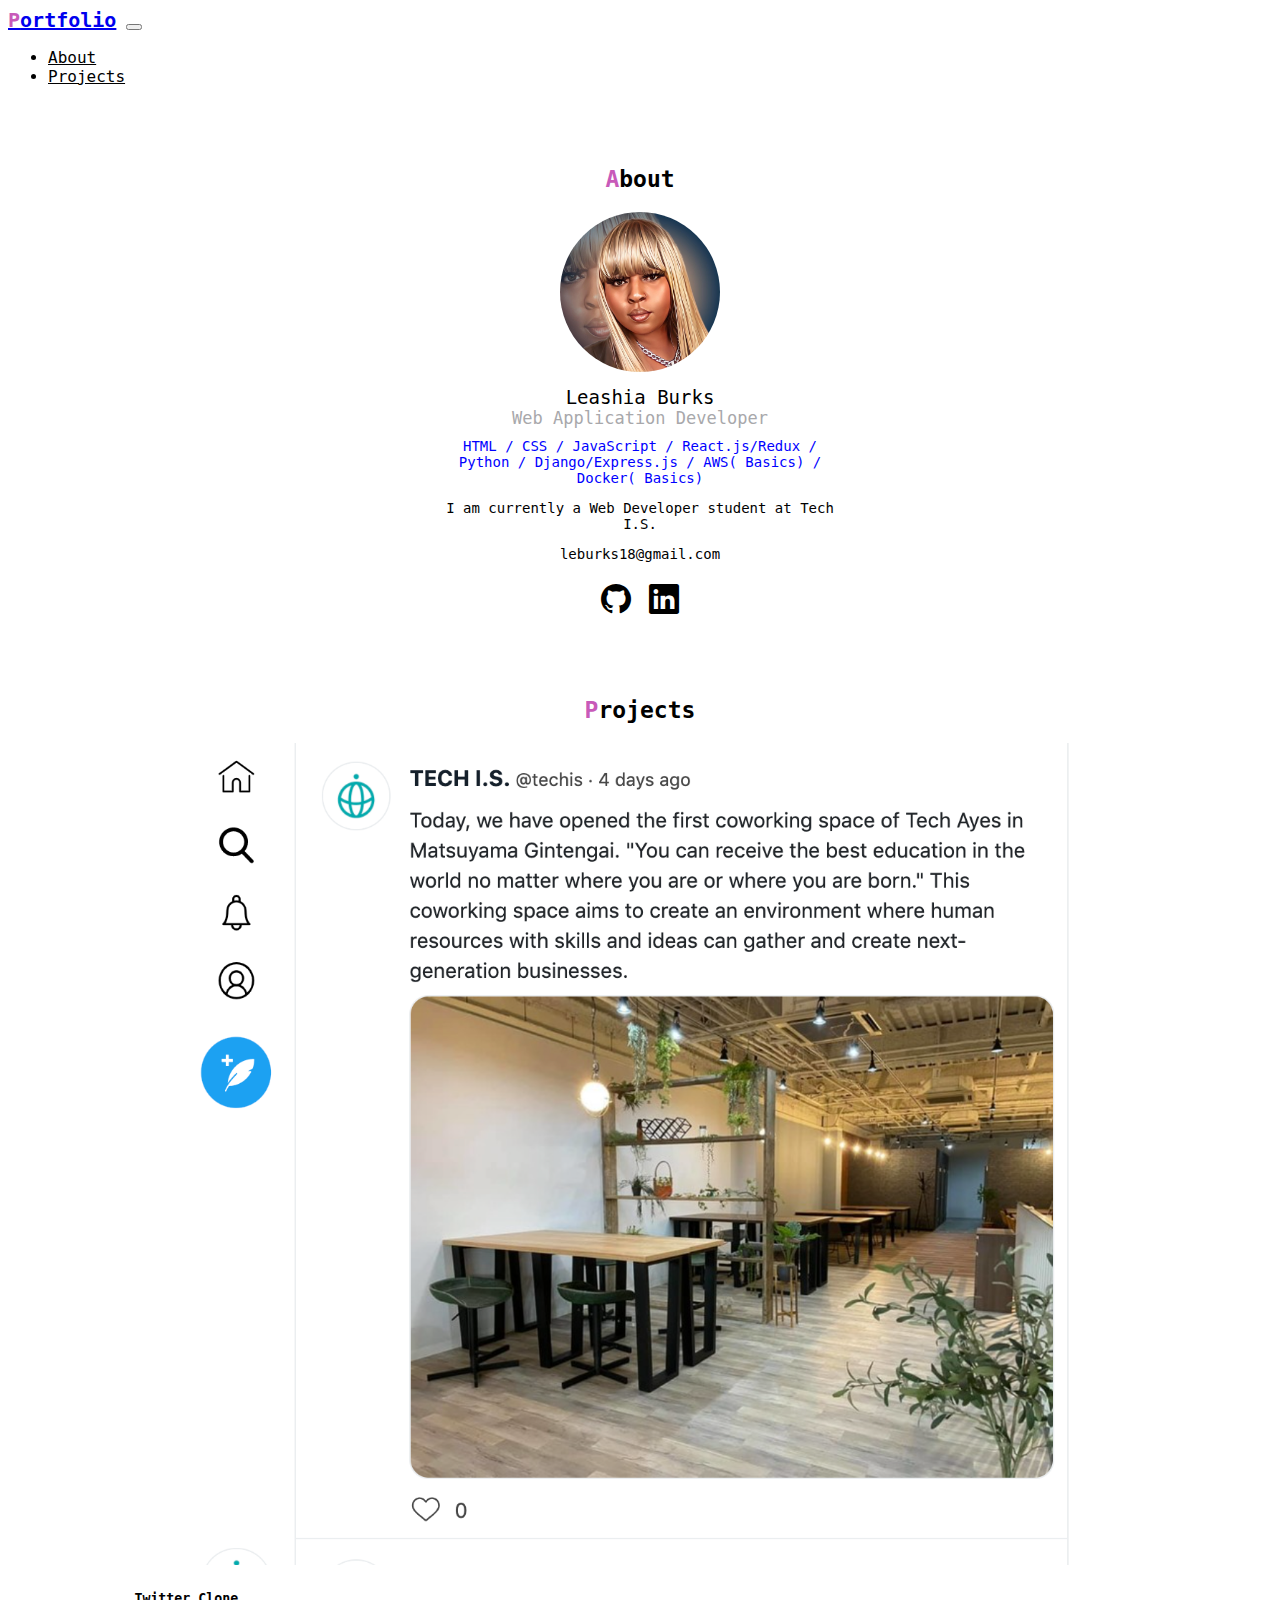
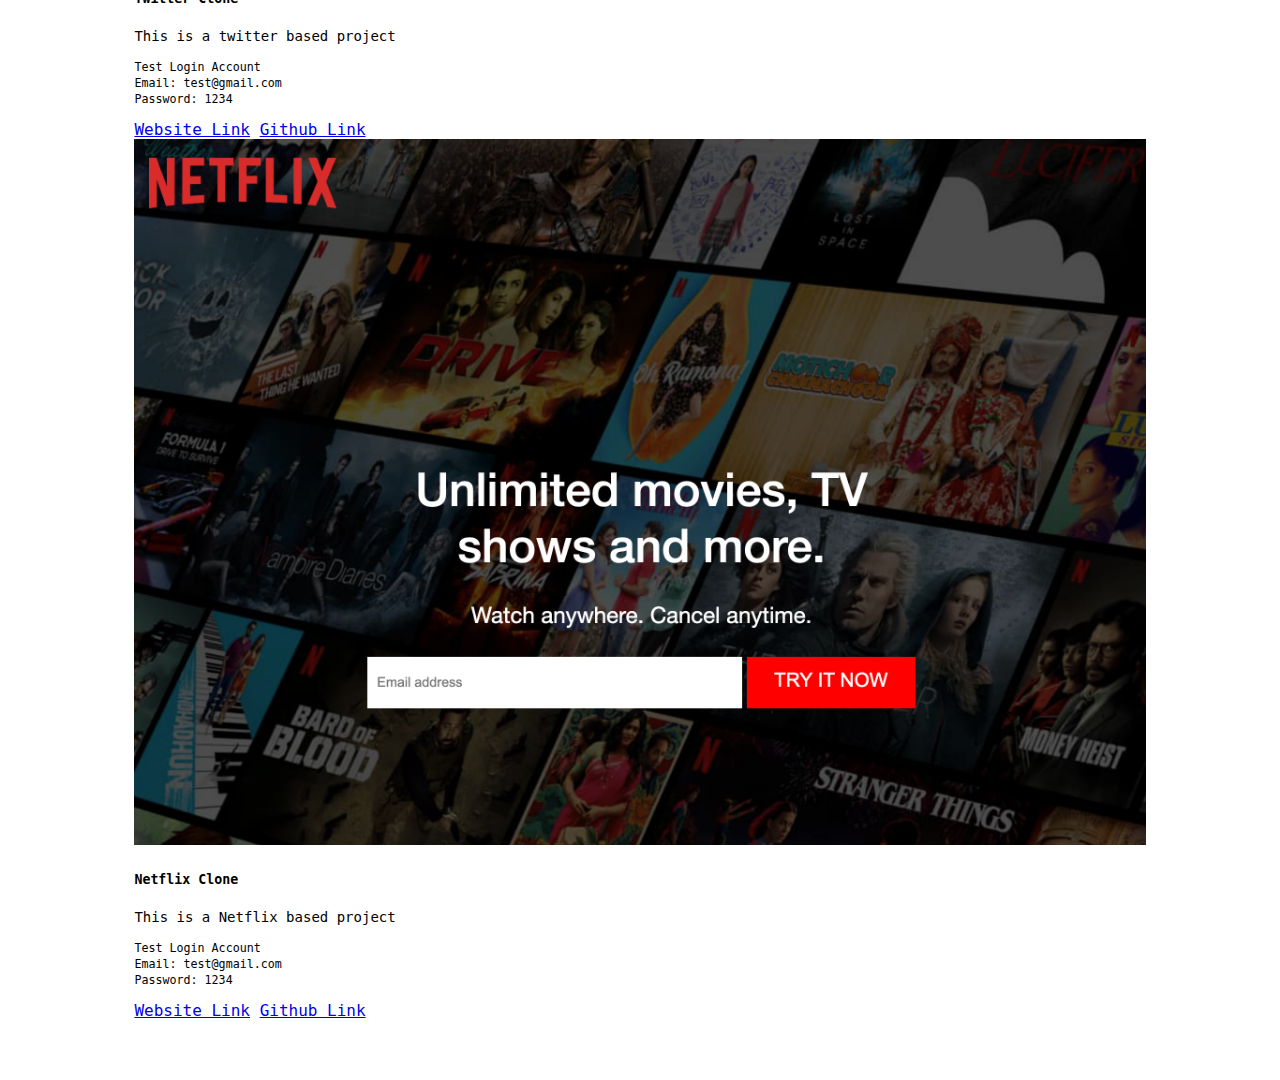
<file: index.html>
<!DOCTYPE html>
<html lang="en">
  <head>
    <meta charset="utf-8" />
    <meta name="viewport" content="width=device-width, initial-scale=1" />
    <link
      rel="stylesheet"
      href="https://cdn.jsdelivr.net/npm/bootstrap-icons@1.8.3/font/bootstrap-icons.css"
    />
    <link rel="icon" type="image/png" href="img/techis-logo.png" />
    <link
      href="https://cdn.jsdelivr.net/npm/bootstrap@5.0.2/dist/css/bootstrap.min.css"
      rel="stylesheet"
      integrity="sha384-EVSTQN3/azprG1Anm3QDgpJLIm9Nao0Yz1ztcQTwFspd3yD65VohhpuuCOmLASjC"
      crossorigin="anonymous"
    />
    <link rel="stylesheet" href="style.css" />
    <title>Portfolio</title>
  </head>

  <body>
    <nav class="navbar navbar-expand-lg navbar-light shadow-sm">
      <div class="container">
        <a class="navbar-brand title-icon" href="#"
          ><span class="font-primary">P</span>ortfolio</a
        >
        <button
          class="navbar-toggler"
          type="button"
          data-bs-toggle="collapse"
          data-bs-target="#navbarToggler"
        >
          <span class="navbar-toggler-icon"></span>
        </button>
        <div class="collapse navbar-collapse" id="navbarToggler">
          <ul class="navbar-nav ms-auto mb-2">
            <li class="nav-item">
              <a class="nav-link font-black" href="#about">About</a>
            </li>
            <li class="nav-item">
              <a class="nav-link font-black" href="#project">Projects</a>
            </li>
          </ul>
        </div>
      </div>
    </nav>

    <div id="about">
      <h2><span class="font-primary">A</span>bout</h2>
      <img src="img/me.jpg" />
      <div class="name">Leashia Burks</div>
      <div class="vocation">Web Application Developer</div>
      <div class="skills">
        HTML / CSS / JavaScript / React.js/Redux / Python / Django/Express.js /
        AWS( Basics) / Docker( Basics)
      </div>
      <p>I am currently a Web Developer student at Tech I.S.</p>
      <div class="email">leburks18@gmail.com</div>
      <div class="icons">
        <a href="https://github.com/leburks"><i class="bi bi-github"></i></a>
        <a href="https://www.linkedin.com/in/l-burks-232a73242/"
          ><i class="bi bi-linkedin" ms-3></i
        ></a>
      </div>
    </div>

    <div id="project">
      <h2><span class="font-primary">P</span>rojects</h2>

      <div class="card mb-3">
        <div class="row">
          <div class="col-md-4">
            <img src="img/project-twitter.png" alt="Twitter Project" />
          </div>
          <div class="col-md-8">
            <div class="card-body">
              <h5 class="card-title">Twitter Clone</h5>
              <p class="card-text">This is a twitter based project</p>
              <p class="card-text">
                <small class="text-muted">
                  Test Login Account <br />
                  Email: test@gmail.com <br />
                  Password: 1234
                </small>
              </p>
              <a href="#" target="_blank" class="btn btn-secondary">
                Website Link</a
              >
              <a href="#" target="_blank" class="btn btn-secondary"
                >Github Link</a
              >
            </div>
          </div>
        </div>
      </div>

      <div class="card mb-3">
        <div class="row">
          <div class="col-md-4">
            <img src="img/project-netflix.png" alt="Netflix Project" />
          </div>
          <div class="col-md-8">
            <div class="card-body">
              <h5 class="card-title">Netflix Clone</h5>
              <p class="card-text">This is a Netflix based project</p>
              <p class="card-text">
                <small class="text-muted">
                  Test Login Account <br />
                  Email: test@gmail.com <br />
                  Password: 1234
                </small>
              </p>
              <a href="#" target="_blank" class="btn btn-secondary">
                Website Link</a
              >
              <a href="#" target="_blank" class="btn btn-secondary"
                >Github Link</a
              >
            </div>
          </div>
        </div>
      </div>
    </div>

    <script
      src="https://cdn.jsdelivr.net/npm/bootstrap@5.0.2/dist/js/bootstrap.bundle.min.js"
      integrity="sha384-MrcW6ZMFYlzcLA8Nl+NtUVF0sA7MsXsP1UyJoMp4YLEuNSfAP+JcXn/tWtIaxVXM"
      crossorigin="anonymous"
    ></script>
  </body>
</html>
</file>
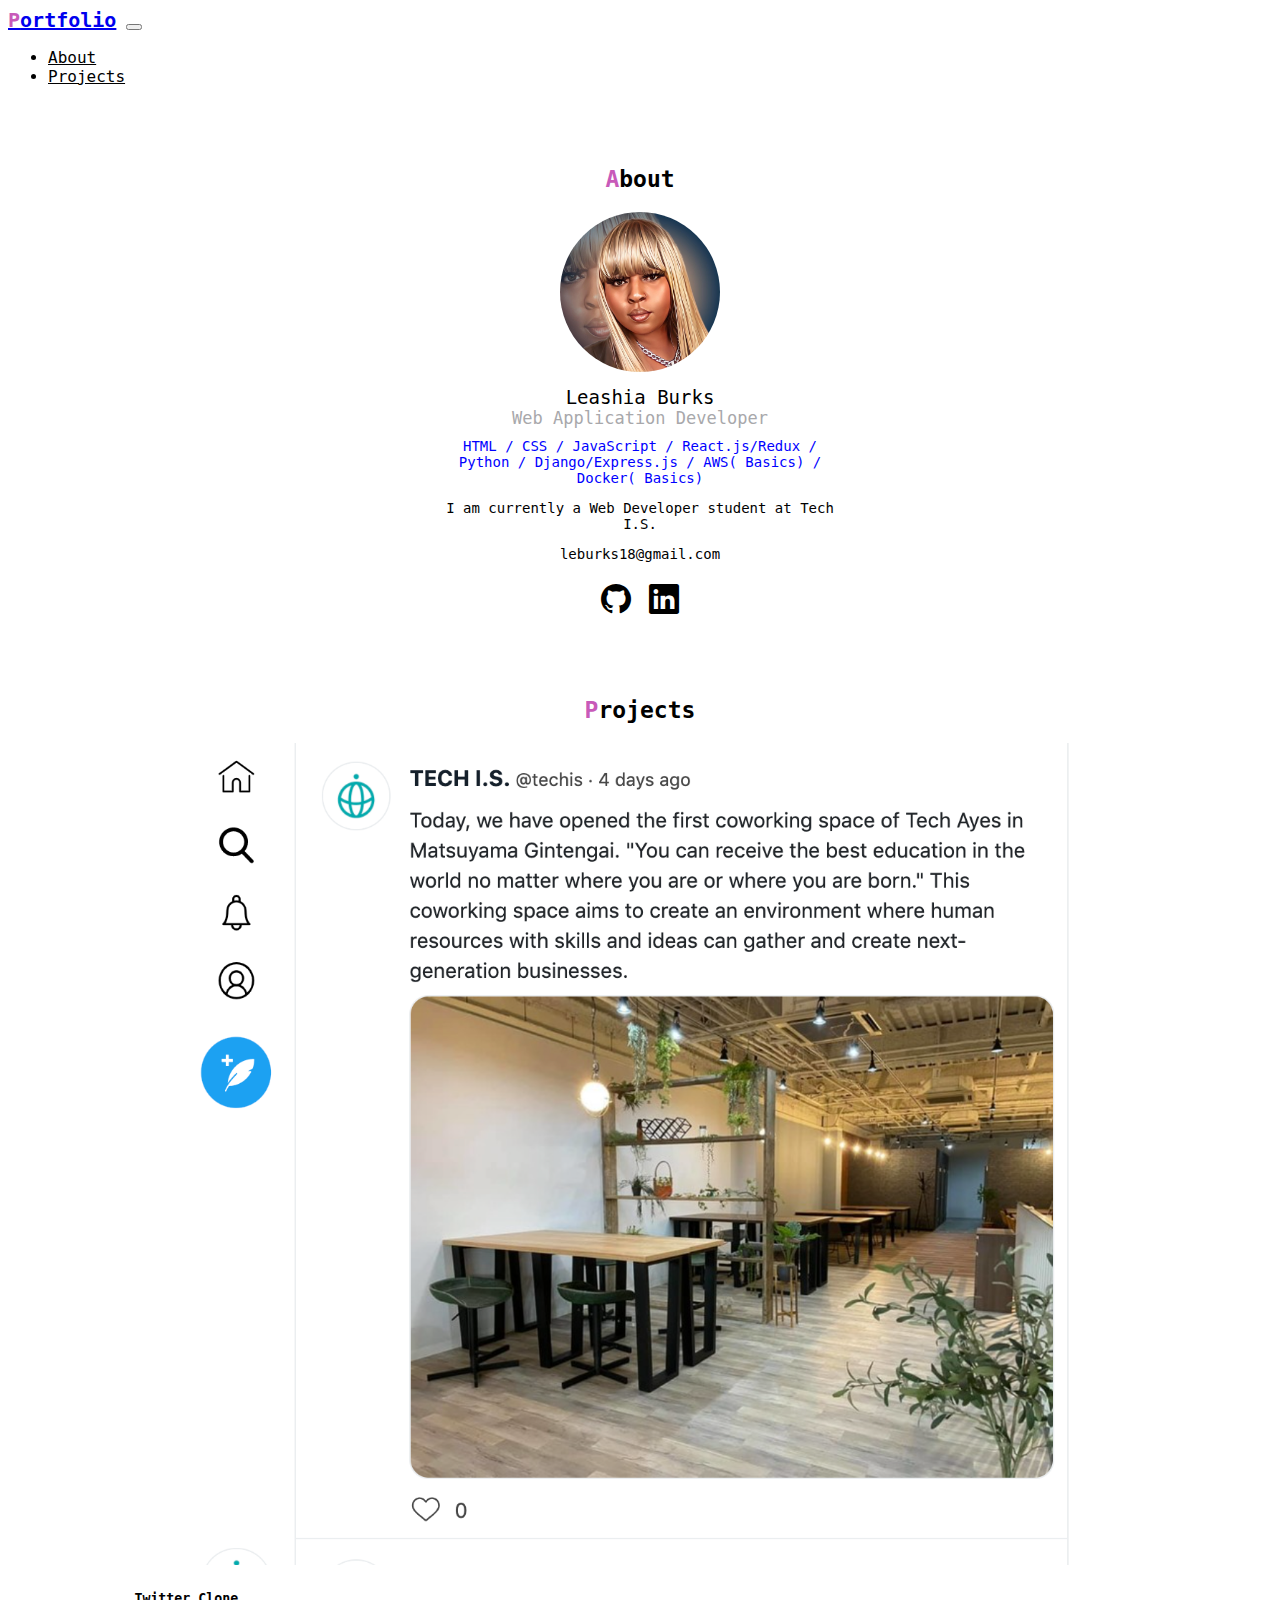
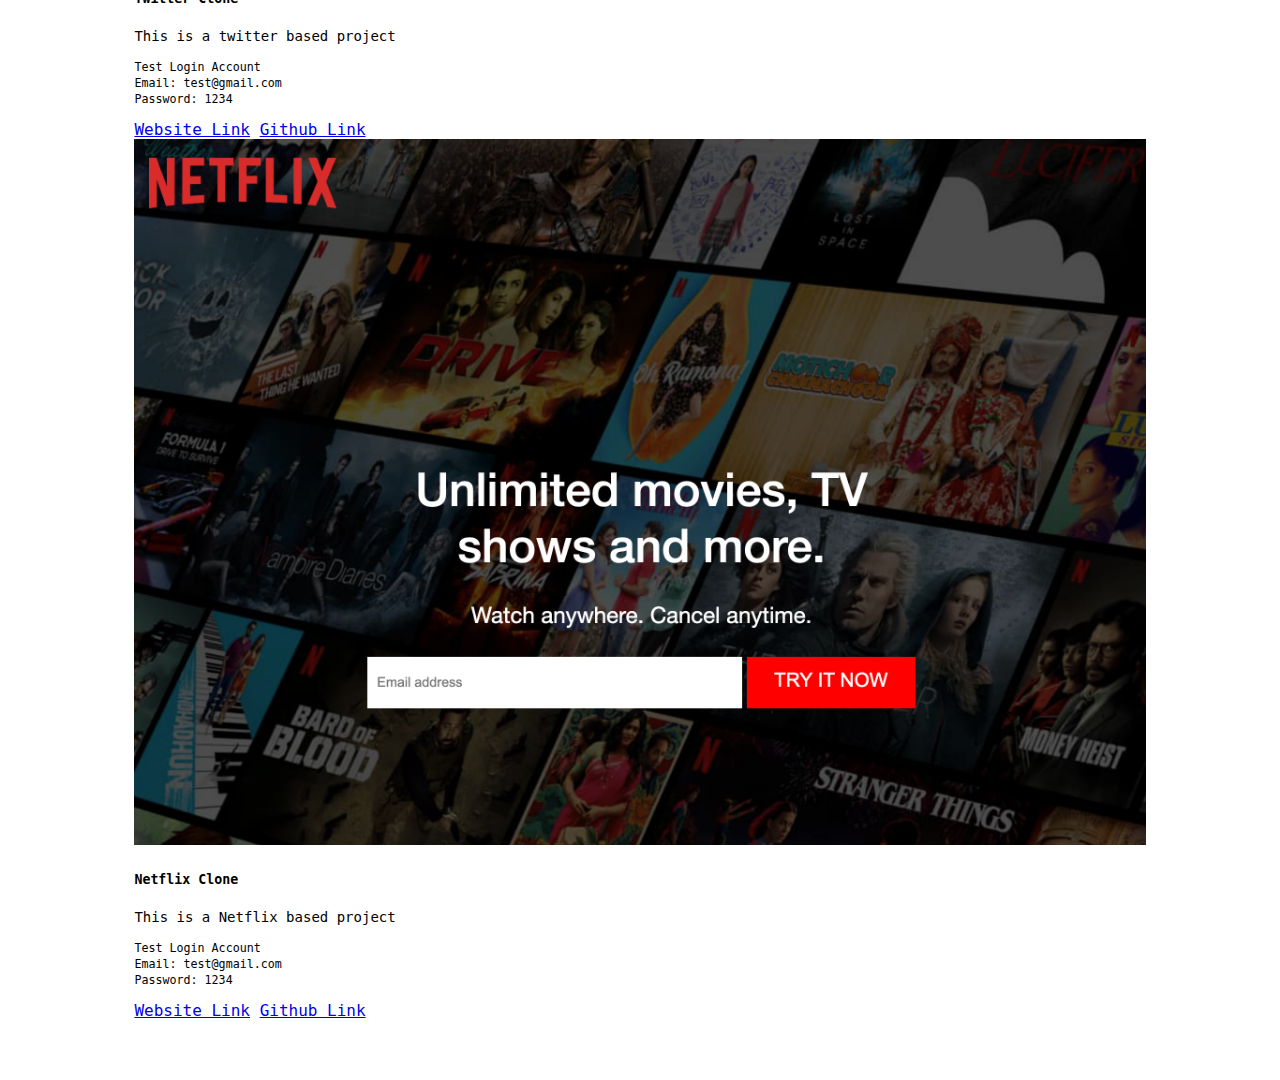
<file: portfolio/portfolio-main/index.html>
<!DOCTYPE html>
<html lang="en">
  <head>
    <meta charset="utf-8" />
    <meta name="viewport" content="width=device-width, initial-scale=1" />
    <link
      rel="stylesheet"
      href="https://cdn.jsdelivr.net/npm/bootstrap-icons@1.8.3/font/bootstrap-icons.css"
    />
    <link rel="icon" type="image/png" href="img/techis-logo.png" />
    <link
      href="https://cdn.jsdelivr.net/npm/bootstrap@5.0.2/dist/css/bootstrap.min.css"
      rel="stylesheet"
      integrity="sha384-EVSTQN3/azprG1Anm3QDgpJLIm9Nao0Yz1ztcQTwFspd3yD65VohhpuuCOmLASjC"
      crossorigin="anonymous"
    />
    <link rel="stylesheet" href="style.css" />
    <title>Portfolio</title>
  </head>

  <body>
    <nav class="navbar navbar-expand-lg navbar-light shadow-sm">
      <div class="container">
        <a class="navbar-brand title-icon" href="https://portfolio-leashia.herokuapp.com/"
          ><span class="font-primary">P</span>ortfolio</a
        >
        <button
          class="navbar-toggler"
          type="button"
          data-bs-toggle="collapse"
          data-bs-target="#navbarToggler"
        >
          <span class="navbar-toggler-icon"></span>
        </button>
        <div class="collapse navbar-collapse" id="navbarToggler">
          <ul class="navbar-nav ms-auto mb-2">
            <li class="nav-item">
              <a class="nav-link font-black" href="#about">About</a>
            </li>
            <li class="nav-item">
              <a class="nav-link font-black" href="#project">Projects</a>
            </li>
          </ul>
        </div>
      </div>
    </nav>

    <div id="about">
      <h2><span class="font-primary">A</span>bout</h2>
      <img src="img/me.jpg" />
      <div class="name">Leashia Burks</div>
      <div class="vocation">Web Application Developer</div>
      <div class="skills">
        HTML / CSS / JavaScript / React.js/Redux / Python / Django/Express.js /
        AWS( Basics) / Docker( Basics)
      </div>
      <p>I am currently a Web Developer student at Tech I.S.</p>
      <div class="email">leburks18@gmail.com</div>
      <div class="icons">
        <a href="https://github.com/leburks"><i class="bi bi-github"></i></a>
        <a href="https://www.linkedin.com/in/l-burks-232a73242/"
          ><i class="bi bi-linkedin" ms-3></i
        ></a>
      </div>
    </div>

    <div id="project">
      <h2><span class="font-primary">P</span>rojects</h2>

      <div class="card mb-3">
        <div class="row">
          <div class="col-md-4">
            <img src="img/project-twitter.png" alt="Twitter Project" />
          </div>
          <div class="col-md-8">
            <div class="card-body">
              <h5 class="card-title">Twitter Clone</h5>
              <p class="card-text">This is a twitter based project</p>
              <p class="card-text">
                <small class="text-muted">
                  Test Login Account <br />
                  Email: test@gmail.com <br />
                  Password: 1234
                </small>
              </p>
              <a href="#" target="_blank" class="btn btn-secondary">
                Website Link</a
              >
              <a href="#" target="_blank" class="btn btn-secondary"
                >Github Link</a
              >
            </div>
          </div>
        </div>
      </div>

      <div class="card mb-3">
        <div class="row">
          <div class="col-md-4">
            <img src="img/project-netflix.png" alt="Netflix Project" />
          </div>
          <div class="col-md-8">
            <div class="card-body">
              <h5 class="card-title">Netflix Clone</h5>
              <p class="card-text">This is a Netflix based project</p>
              <p class="card-text">
                <small class="text-muted">
                  Test Login Account <br />
                  Email: test@gmail.com <br />
                  Password: 1234
                </small>
              </p>
              <a href="#" target="_blank" class="btn btn-secondary">
                Website Link</a
              >
              <a href="#" target="_blank" class="btn btn-secondary"
                >Github Link</a
              >
            </div>
          </div>
        </div>
      </div>
    </div>

    <script
      src="https://cdn.jsdelivr.net/npm/bootstrap@5.0.2/dist/js/bootstrap.bundle.min.js"
      integrity="sha384-MrcW6ZMFYlzcLA8Nl+NtUVF0sA7MsXsP1UyJoMp4YLEuNSfAP+JcXn/tWtIaxVXM"
      crossorigin="anonymous"
    ></script>
  </body>
</html>
</file>
<file: style.css>
/********************

COMMON

**********************/

body {
    font-family: "monospace", sans-serif;
}

.font-primary {
    color: #c85ab9
}

.title-icon {
    font-size: 20px;
    font-weight: bold;
}

p {
    font-size: 14px;
}

h2 {
    font-weight: bold;
    font-size: 23px;
    margin-bottom: 20px;
}

a.font-black {
    color: #000 !important;
}

/****************

About

*****************/

#about {
    margin: 80px auto;
    max-width: 400px;
    text-align: center;
}

#about img {
    border-radius: 50%;
    width: 160px;
    margin-bottom: 10px;
}

#about .name {
    font-size: 19px;
}

#about .vocation {
    font-size: 17px;
    color: #a8a8ab;
    margin-bottom: 10px;
}

#about .skills {
    font-size: 14px;
    color: blue;
    margin-bottom: 10px;
}

#about .email {
    margin-top: 14px;
    font-size: 14px;
}

#about .icons {
    margin-top: 20px;
    font-size: 30px;
}

#about .icons a {
    color: #000;
}

/*************************

PROJECT

**************************/

#project{
    margin: 60px auto;
    width: 80%
}

#project h2{
    text-align: center;
}

#project .card img{
    width: 100%;
}

#project .card-title{
    font-weight: bold;
}
</file>
<file: portfolio/portfolio-main/style.css>
/********************

COMMON

**********************/

body {
    font-family: "monospace", sans-serif;
}

.font-primary {
    color: #c85ab9
}

.title-icon {
    font-size: 20px;
    font-weight: bold;
}

p {
    font-size: 14px;
}

h2 {
    font-weight: bold;
    font-size: 23px;
    margin-bottom: 20px;
}

a.font-black {
    color: #000 !important;
}

/****************

About

*****************/

#about {
    margin: 80px auto;
    max-width: 400px;
    text-align: center;
}

#about img {
    border-radius: 50%;
    width: 160px;
    margin-bottom: 10px;
}

#about .name {
    font-size: 19px;
}

#about .vocation {
    font-size: 17px;
    color: #a8a8ab;
    margin-bottom: 10px;
}

#about .skills {
    font-size: 14px;
    color: blue;
    margin-bottom: 10px;
}

#about .email {
    margin-top: 14px;
    font-size: 14px;
}

#about .icons {
    margin-top: 20px;
    font-size: 30px;
}

#about .icons a {
    color: #000;
}

/*************************

PROJECT

**************************/

#project{
    margin: 60px auto;
    width: 80%
}

#project h2{
    text-align: center;
}

#project .card img{
    width: 100%;
}

#project .card-title{
    font-weight: bold;
}
</file>
